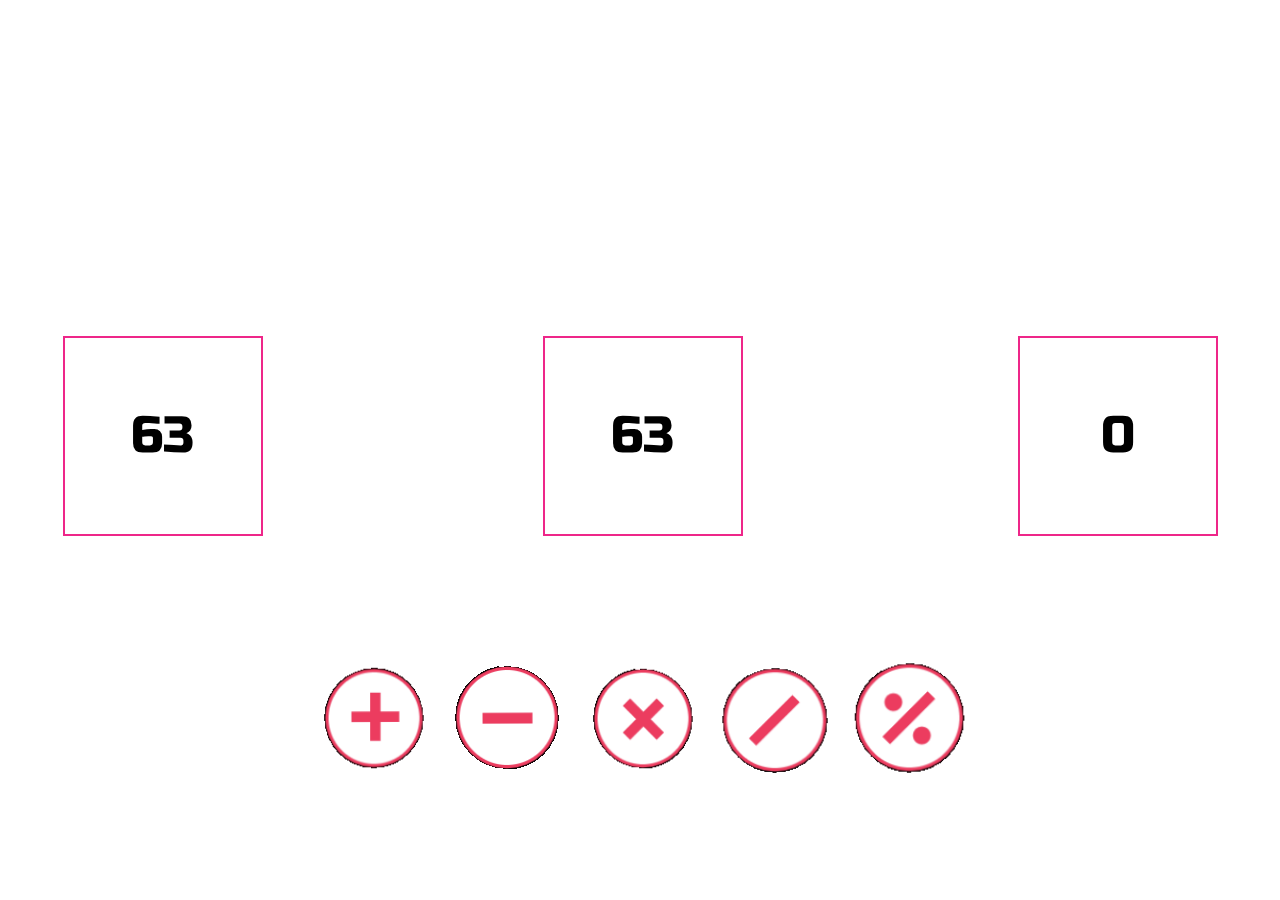
<file: game.html>
<!DOCTYPE html>
<html lang="en">

<head>
<meta charset="UTF-8">
<meta name="viewport" content="width=device-width, initial-scale=1.0">
<title>Numeron</title>
<link rel="stylesheet" href="style.css">
</head>

<body class="game flex-centered">
<div id="timer" class="flex-centered"></div>
<div id="instructions">Guess the Operator</div>
<div id="numbers">
<div id="number1" class="number-holder flex-centered">25</div>
<div>?</div>
<div id="number2" class="number-holder flex-centered">32</div>
<div>=</div>
<div id="number3" class="number-holder flex-centered">32</div>
</div>
<div id="buttons" class="flex-centered">
<img src="./assets/Numeron_plus.png" alt="" id="plus">
<img src="./assets/Numeron_minus.png" alt="" id="minus">
<img src="./assets/Numeron_mul.png" alt="" id="mul">
<img src="./assets/Numeron_div.png" alt="" id="divide">
<img src="./assets/Numeron_per.png" alt="" id="modulus">
</div>

<script src="./game.js"></script>
</body>
</file>
<file: style.css>
@import url('https://fonts.googleapis.com/css2?family=Russo+One&display=swap');

* {
margin: 0;
padding: 0;
box-sizing: border-box;
}

.game-cover {
background: url("http://i1.faceprep.in/prograd-junior/numeron-bg.png") no-repeat;
background-size: cover;
}

body {
font-family: 'Russo One', sans-serif;
color: white;
height: 100vh;
flex-direction: column;
}

.flex-centered {
display: flex;
align-items: center;
justify-content: space-evenly;
}

.game {
background: url("http://i1.faceprep.in/prograd-junior/game-inside-bg.png") no-repeat;
background-size: cover;
}

#logo {
width: 80%;
height: auto;
}

.play {
width: 180px;
cursor: pointer;
}

#numbers {
width: 100%;
display: flex;
justify-content: space-around;
align-items: center;
}

.number-holder {
background-color: white;
color: black;
width: 25vw;
max-width: 200px;
max-height: 200px;
height: 25vw;
border: 2px solid #EE2689;
}

#instructions {
font-size: 6vw;
}

#numbers * {
font-size: 4vw;
}

#buttons * {
width: 25%;
min-width: 120px;
cursor: pointer;
}

#timer {
width: 10%;
position: absolute;
top: 5vh;
right: 5vh;
font-size: 6vw;
border: 1px solid white;
border-radius: 3px;
}

#game-over-text {
width: 50%;
max-width: 500px;
}

#score-box {
font-size: 6vw;
border: 1px solid white;
padding: 2vw;
}

.operators {
font-size: 3em;
border: 1px solid #ee2689;
padding: 30px;
text-align: center;
background-color: white;
color: black;
margin-right: 100px;
border-radius: 50%;
}

#buttons {
display: flex;
justify-content: space-evenly;
}
</file>
